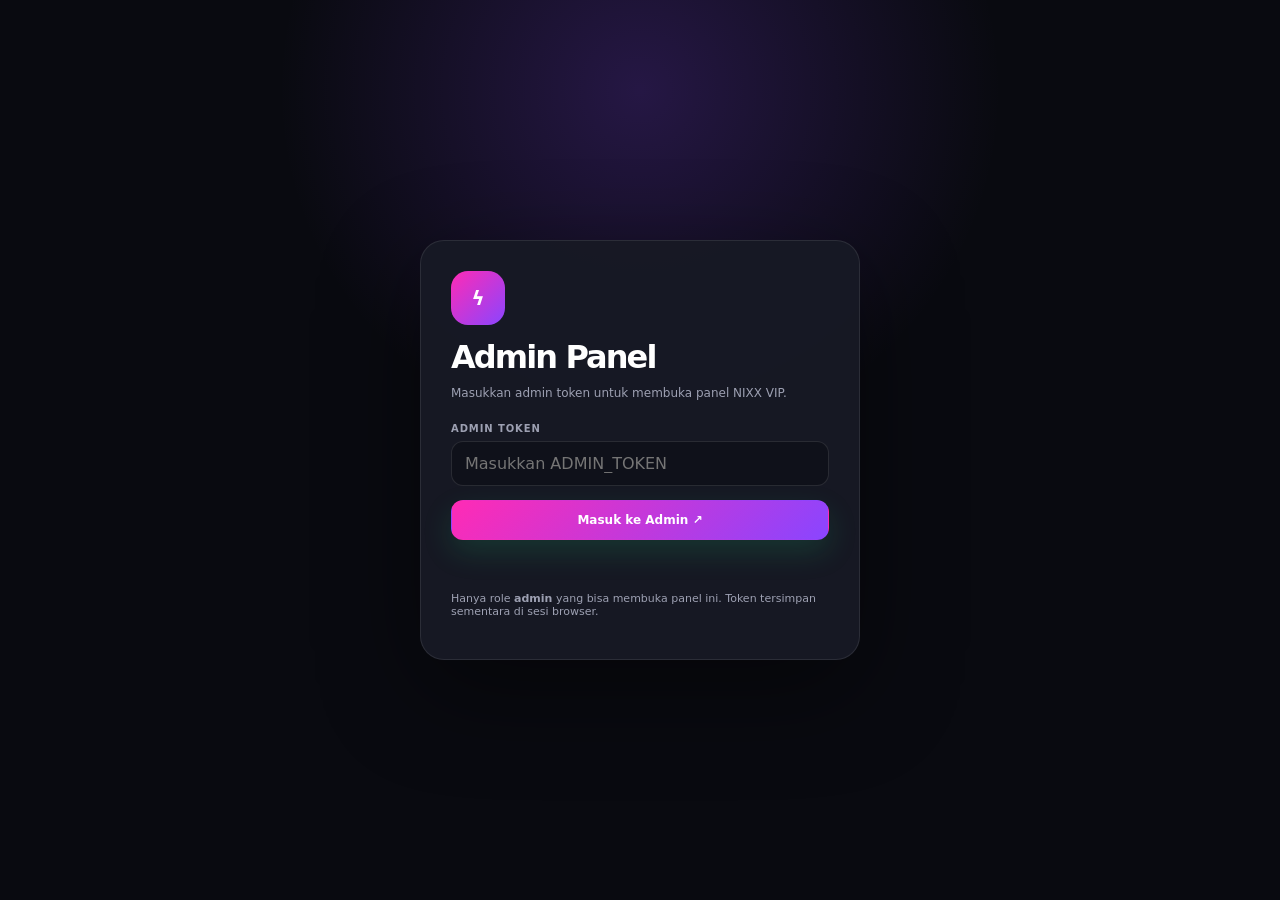
<file: admin.html>
<!doctype html>
<html lang="id">
<head>
  <meta charset="utf-8">
  <meta name="viewport" content="width=device-width,initial-scale=1">
  <title>NIXX VIP — Admin Panel</title>
  <link rel="stylesheet" href="./style.css">
  <style>
    :root{--admin-sidebar:250px;--admin-pink:#ff2bb5;--admin-purple:#8a45ff;--admin-bg:#0f1019;--admin-card:#171925;--admin-border:rgba(255,255,255,.09)}
    body{min-height:100vh;background:var(--admin-bg);color:#fff}.admin-app{display:grid;grid-template-columns:var(--admin-sidebar) 1fr;min-height:100vh}.admin-sidebar{position:sticky;top:0;height:100vh;padding:22px 16px;border-right:1px solid var(--admin-border);background:rgba(11,12,19,.92);backdrop-filter:blur(16px);display:flex;flex-direction:column;z-index:20}.admin-brand{display:flex;align-items:center;gap:11px;padding:10px 10px 22px}.admin-brand-logo{width:40px;height:40px;display:grid;place-items:center;border-radius:13px;background:linear-gradient(135deg,var(--admin-pink),var(--admin-purple));font-weight:900}.admin-brand b{display:block;font-size:14px}.admin-brand small{color:#9b9eaf;font-size:9px;letter-spacing:.12em}.admin-nav{display:grid;gap:6px}.admin-nav button{appearance:none;border:1px solid transparent;background:transparent;color:#aeb1c0;border-radius:12px;padding:12px 13px;text-align:left;font:700 12px inherit;cursor:pointer;transition:.18s}.admin-nav button:hover{background:rgba(255,255,255,.05);color:#fff}.admin-nav button.active{background:linear-gradient(135deg,rgba(255,43,181,.16),rgba(138,69,255,.16));border-color:rgba(255,43,181,.18);color:#fff}.admin-side-bottom{margin-top:auto}.admin-side-bottom .button{width:100%}.admin-main{min-width:0;padding:28px}.admin-page{display:none;max-width:1200px;margin:0 auto}.admin-page.active{display:block}.admin-topbar{display:flex;justify-content:space-between;align-items:center;gap:14px;margin-bottom:24px}.admin-topbar h1{margin:4px 0;font-size:clamp(26px,4vw,40px);letter-spacing:-.05em}.admin-muted{color:#9da0b2;font-size:12px;line-height:1.6}.admin-grid{display:grid;grid-template-columns:repeat(4,minmax(0,1fr));gap:12px}.stat-card,.admin-card{background:var(--admin-card);border:1px solid var(--admin-border);border-radius:20px}.stat-card{padding:18px}.stat-card small{display:block;color:#8d90a1;font:700 9px ui-monospace,monospace;letter-spacing:.1em;text-transform:uppercase}.stat-card b{display:block;margin-top:9px;font-size:28px}.admin-card{padding:20px}.admin-stack{display:grid;gap:14px}.admin-card h2{margin:5px 0;font-size:20px}.form-grid{display:grid;grid-template-columns:repeat(2,minmax(0,1fr));gap:14px}.form-field{display:grid;gap:7px}.form-field.full{grid-column:1/-1}.form-field label{font-size:10px;color:#9da0b2;text-transform:uppercase;letter-spacing:.09em;font-weight:800}.form-field input,.form-field textarea,.form-field select{width:100%;border:1px solid rgba(255,255,255,.11);background:#0f111a;color:#fff;border-radius:12px;padding:12px 13px;outline:none;font:inherit}.form-field input:focus,.form-field textarea:focus,.form-field select:focus{border-color:rgba(255,43,181,.55);box-shadow:0 0 0 3px rgba(255,43,181,.1)}.form-actions{display:flex;gap:9px;flex-wrap:wrap;margin-top:16px}.button{cursor:pointer}.button-primary{background:linear-gradient(135deg,var(--admin-pink),var(--admin-purple))!important;border-color:transparent!important;color:#fff!important}.button-danger{border-color:rgba(255,90,110,.35)!important;color:#ff8798!important}.button-secondary{border-color:rgba(138,69,255,.4)!important;color:#caa7ff!important}.check-row{display:flex;align-items:center;gap:9px;color:#b6b8c7;font-size:12px}.check-row input{width:auto}.license-list,.script-list{display:grid;gap:12px}.item-card{padding:16px;border:1px solid var(--admin-border);border-radius:16px;background:rgba(255,255,255,.025)}.item-head{display:flex;justify-content:space-between;gap:10px;align-items:flex-start}.item-head strong{font-size:14px}.item-meta{display:grid;grid-template-columns:repeat(4,minmax(0,1fr));gap:10px;margin-top:13px}.item-meta span{font-size:10px;color:#838697}.item-meta b{display:block;margin-top:4px;color:#fff;font-size:11px}.cover-preview{width:100%;max-width:480px;aspect-ratio:16/9;object-fit:cover;border-radius:14px;border:1px solid var(--admin-border);margin-top:6px}.login-screen{position:fixed;inset:0;z-index:100;display:grid;place-items:center;padding:20px;background:radial-gradient(circle at 50% 10%,rgba(138,69,255,.22),transparent 35%),#090a10}.login-card{width:min(440px,100%);padding:30px;border:1px solid var(--admin-border);border-radius:24px;background:rgba(23,25,37,.96);box-shadow:0 30px 100px rgba(0,0,0,.45)}.login-logo{width:54px;height:54px;display:grid;place-items:center;border-radius:17px;background:linear-gradient(135deg,var(--admin-pink),var(--admin-purple));font-weight:900;font-size:20px}.login-card h1{margin:18px 0 7px;font-size:32px;letter-spacing:-.06em}.login-error{min-height:18px;color:#ff7f95;font-size:11px;margin-top:10px}.mobile-toggle{display:none}.notice{margin-top:10px;color:#9da0b2;font-size:11px}.tag{display:inline-flex;align-items:center;gap:6px;border:1px solid rgba(255,43,181,.24);background:rgba(255,43,181,.08);color:#ff8bd8;border-radius:999px;padding:6px 9px;font:800 9px ui-monospace,monospace;letter-spacing:.08em}.hidden{display:none!important}
    @media(max-width:980px){.admin-app{grid-template-columns:1fr}.admin-sidebar{position:fixed;left:0;top:0;transform:translateX(-105%);width:min(290px,86vw);box-shadow:25px 0 80px rgba(0,0,0,.4);transition:.22s}.admin-sidebar.open{transform:none}.mobile-toggle{display:inline-flex}.admin-main{padding:18px}.admin-grid{grid-template-columns:repeat(2,minmax(0,1fr))}}
    @media(max-width:650px){.form-grid,.admin-grid{grid-template-columns:1fr}.item-meta{grid-template-columns:repeat(2,minmax(0,1fr))}.admin-topbar{align-items:flex-start}.admin-topbar .button{flex-shrink:0}}
  </style>
</head>
<body>
  <section id="loginScreen" class="login-screen">
    <div class="login-card">
      <div class="login-logo">ϟ</div>
      <h1>Admin Panel</h1>
      <p class="admin-muted">Masukkan admin token untuk membuka panel NIXX VIP.</p>
      <form id="loginForm" class="admin-stack" style="margin-top:20px">
        <div class="form-field"><label for="loginToken">Admin Token</label><input id="loginToken" type="password" autocomplete="off" placeholder="Masukkan ADMIN_TOKEN" required></div>
        <button class="button button-primary button-full" type="submit">Masuk ke Admin ↗</button>
        <div id="loginError" class="login-error"></div>
      </form>
      <p class="notice">Hanya role <b>admin</b> yang bisa membuka panel ini. Token tersimpan sementara di sesi browser.</p>
    </div>
  </section>

  <div id="adminApp" class="admin-app hidden">
    <aside id="adminSidebar" class="admin-sidebar">
      <div class="admin-brand"><div class="admin-brand-logo">ϟ</div><div><b>NIXX VIP</b><small>ADMIN CONTROL</small></div></div>
      <nav id="adminNav" class="admin-nav">
        <button class="active" data-page="dashboard">◈ Dashboard</button>
        <button data-page="licenses">⌁ License Database</button>
        <button data-page="scripts">▣ Script Products</button>
        <button data-page="announcement">◉ Announcement</button>
        <button data-page="settings">⚙ Settings</button>
      </nav>
      <div class="admin-side-bottom"><button class="button button-danger button-full" id="logoutBtn" type="button">Logout</button></div>
    </aside>

    <main class="admin-main">
      <div class="admin-topbar"><div><span class="tag">ADMIN <span id="roleBadge">OFFLINE</span></span><h1 id="pageTitle">Dashboard</h1><p id="pageSubtitle" class="admin-muted">Kontrol utama NIXX VIP.</p></div><button id="mobileToggle" class="button mobile-toggle" type="button">☰ Menu</button></div>

      <section id="page-dashboard" class="admin-page active">
        <div class="admin-grid">
          <article class="stat-card"><small>Total License</small><b id="statLicenses">0</b></article>
          <article class="stat-card"><small>Active License</small><b id="statActive">0</b></article>
          <article class="stat-card"><small>Script Products</small><b id="statScripts">0</b></article>
          <article class="stat-card"><small>Announcement</small><b id="statAnnouncement">OFF</b></article>
        </div>
        <div class="admin-stack" style="margin-top:14px"><article class="admin-card"><span class="tag">QUICK ACTION</span><h2>Kelola Script Product</h2><p class="admin-muted">Upload cover + file Lua/TXT, atur harga dan detail produk. Produk akan tampil otomatis di paling atas storefront.</p><div class="form-actions"><button class="button button-primary" data-goto="scripts" type="button">Upload Script Product ↗</button><button class="button" data-goto="licenses" type="button">Kelola License</button></div></article></div>
      </section>

      <section id="page-licenses" class="admin-page">
        <div class="admin-stack">
          <article class="admin-card"><div class="admin-topbar" style="margin-bottom:0"><div><span class="tag">LICENSE</span><h2>Generate License Key</h2><p class="admin-muted">Buat key setelah pembayaran pembeli terverifikasi.</p></div><button class="button" id="refreshKeys" type="button">↻ Refresh</button></div>
            <form id="issueForm" class="form-grid" style="margin-top:16px"><div class="form-field"><label for="customer">Nama / username pembeli</label><input id="customer" placeholder="username-pembeli" required></div><div class="form-field"><label for="days">Masa aktif</label><select id="days"><option value="1">1 Hari</option><option value="3">3 Hari</option><option value="7" selected>7 Hari</option><option value="30">30 Hari</option></select></div><div class="form-field full"><button class="button button-primary button-full" type="submit">Generate Key ↗</button></div></form>
            <div id="result" hidden style="margin-top:16px"><span class="tag">KEY GENERATED</span><div id="generatedKey" style="font:800 16px ui-monospace,monospace;word-break:break-all;margin-top:9px"></div><div class="form-actions"><button class="button button-primary" id="copyKey" type="button">Copy Key</button><a class="button" id="sendWhatsapp" target="_blank" rel="noreferrer">Kirim ke WhatsApp ↗</a></div></div>
          </article>
          <article class="admin-card"><div style="display:flex;justify-content:space-between;gap:10px;align-items:flex-start"><div><span class="tag">DATABASE</span><h2>Daftar License</h2></div></div><div id="licenseList" class="license-list" style="margin-top:15px"><div class="item-card">Belum memuat license.</div></div></article>
        </div>
      </section>

      <section id="page-scripts" class="admin-page">
        <div class="admin-stack">
          <article class="admin-card"><span class="tag">SCRIPT PRODUCT</span><h2>Upload Produk SC</h2><p class="admin-muted">Atur sendiri semua isi produk. Cover dan data ini akan tampil di section Script Products sebelum VVIP Key.</p>
            <form id="scriptUploadForm" class="form-grid" style="margin-top:16px">
              <div class="form-field"><label for="scriptTitle">Nama produk</label><input id="scriptTitle" maxlength="80" placeholder="NIXXTEAM Blade Spin" required></div>
              <div class="form-field"><label for="scriptPrice">Harga</label><input id="scriptPrice" maxlength="40" placeholder="Rp25.000" required></div>
              <div class="form-field"><label for="scriptBadge">Badge / label</label><input id="scriptBadge" maxlength="40" placeholder="SCRIPT ROBLOX"></div>
              <div class="form-field"><label for="scriptVersion">Versi</label><input id="scriptVersion" maxlength="30" placeholder="v2.0"></div>
              <div class="form-field"><label for="scriptCategory">Kategori</label><input id="scriptCategory" maxlength="40" placeholder="Blade Spin"></div>
              <div class="form-field"><label for="scriptOrderLabel">Teks tombol</label><input id="scriptOrderLabel" maxlength="30" value="Order Sekarang"></div>
              <div class="form-field full"><label for="scriptOrderUrl">Link order (opsional)</label><input id="scriptOrderUrl" maxlength="400" placeholder="https://wa.me/... atau Discord / checkout URL"></div>
              <div class="form-field full"><label for="scriptDescription">Deskripsi</label><textarea id="scriptDescription" maxlength="500" rows="4" placeholder="Deskripsi produk script..." required></textarea></div>
              <div class="form-field full"><label for="scriptFeatures">Fitur / isi produk</label><textarea id="scriptFeatures" maxlength="1000" rows="6" placeholder="Satu fitur per baris&#10;Auto Farm&#10;Sword Battles&#10;Support update"></textarea></div>
              <div class="form-field"><label for="scriptCover">Cover JPG/JPEG</label><input id="scriptCover" type="file" accept="image/jpeg,.jpg,.jpeg" required><img id="scriptCoverPreview" class="cover-preview hidden" alt="Preview cover"></div>
              <div class="form-field"><label for="scriptFile">File Script</label><input id="scriptFile" type="file" accept=".lua,.txt,text/plain" required><p class="admin-muted">Maksimal file script sekitar 2 MB.</p></div>
              <div class="form-field full"><label class="check-row"><input id="scriptFeatured" type="checkbox"> Jadikan produk unggulan</label></div>
              <div class="form-field full"><button class="button button-primary button-full" type="submit">Publish Produk SC ↗</button></div>
            </form>
            <p id="scriptUploadStatus" class="admin-muted" style="margin-top:10px"></p>
          </article>
          <article class="admin-card"><div class="admin-topbar" style="margin-bottom:0"><div><span class="tag">PUBLISHED</span><h2>Produk SC Online</h2></div><button class="button" id="refreshScripts" type="button">↻ Refresh</button></div><div id="scriptAdminList" class="script-list" style="margin-top:15px"><div class="item-card">Belum memuat produk.</div></div></article>
        </div>
      </section>

      <section id="page-announcement" class="admin-page">
        <article class="admin-card"><span class="tag">SITE CONTROL</span><h2>Announcement</h2><p class="admin-muted">Atur banner pengumuman yang tampil di storefront.</p><form id="announcementForm" class="form-grid" style="margin-top:16px"><div class="form-field full"><label for="announcementText">Pesan</label><input id="announcementText" maxlength="300" placeholder="Maintenance malam ini..."></div><div class="form-field"><label for="announcementType">Tipe</label><select id="announcementType"><option value="info">Info</option><option value="success">Success</option><option value="warning">Warning</option><option value="danger">Danger</option></select></div><div class="form-field" style="align-content:end"><label class="check-row"><input id="announcementEnabled" type="checkbox"> Aktifkan banner</label></div><div class="form-field full"><button class="button button-primary button-full" type="submit">Simpan Announcement</button></div></form><p id="announcementStatus" class="admin-muted" style="margin-top:10px"></p></article>
      </section>

      <section id="page-settings" class="admin-page">
        <article class="admin-card"><span class="tag">SETTINGS</span><h2>Session & Info</h2><p class="admin-muted">Panel ini memakai ADMIN_TOKEN dari environment Vercel. Token tidak ditulis ke file frontend.</p><div class="item-meta"><span>Role<b id="settingsRole">-</b></span><span>API Base<b>Same origin</b></span><span>Session<b>sessionStorage</b></span><span>Store<b>Redis + GitHub</b></span></div></article>
      </section>
    </main>
  </div>
  <script src="./admin.js" defer></script>
</body>
</html>
</file>
<file: style.css>
:root {
  --bg: #080b10;
  --bg-soft: #0d1219;
  --panel: rgba(17, 23, 32, .78);
  --panel-solid: #111821;
  --panel-light: rgba(255, 255, 255, .045);
  --line: rgba(203, 219, 255, .13);
  --line-strong: rgba(151, 255, 205, .42);
  --text: #f4f7ff;
  --muted: #8f9aaa;
  --green: #8dffc2;
  --green-dark: #1dd47d;
  --cyan: #8de9ff;
  --purple: #b28dff;
  --danger: #ff9ca9;
  --shadow: 0 30px 90px rgba(0, 0, 0, .42);
  --radius: 24px;
}

* { box-sizing: border-box; }
html { scroll-behavior: smooth; }
body {
  margin: 0;
  min-height: 100vh;
  overflow-x: hidden;
  color: var(--text);
  background:
    radial-gradient(circle at 9% -4%, rgba(141, 255, 194, .14), transparent 29rem),
    radial-gradient(circle at 92% 10%, rgba(146, 121, 255, .11), transparent 25rem),
    radial-gradient(circle at 50% 70%, rgba(44, 110, 134, .07), transparent 32rem),
    var(--bg);
  font-family: Inter, ui-sans-serif, system-ui, -apple-system, BlinkMacSystemFont, "Segoe UI", sans-serif;
}
body::before {
  content: "";
  position: fixed;
  z-index: -2;
  inset: 0;
  pointer-events: none;
  opacity: .42;
  background-image: linear-gradient(rgba(255,255,255,.018) 1px, transparent 1px), linear-gradient(90deg, rgba(255,255,255,.018) 1px, transparent 1px);
  background-size: 80px 80px;
  mask-image: linear-gradient(to bottom, black, transparent 88%);
}
a, button, input { font: inherit; }
button { cursor: pointer; }
.noise {
  position: fixed;
  z-index: 30;
  inset: 0;
  pointer-events: none;
  opacity: .035;
  background-image: url("data:image/svg+xml,%3Csvg viewBox='0 0 180 180' xmlns='http://www.w3.org/2000/svg'%3E%3Cfilter id='n'%3E%3CfeTurbulence type='fractalNoise' baseFrequency='.8' numOctaves='3' stitchTiles='stitch'/%3E%3C/filter%3E%3Crect width='100%25' height='100%25' filter='url(%23n)' opacity='.72'/%3E%3C/svg%3E");
}
#particles { position: fixed; z-index: -1; inset: 0; overflow: hidden; pointer-events: none; }
#particles i {
  position: absolute;
  width: 3px;
  height: 3px;
  border-radius: 50%;
  background: var(--green);
  opacity: .24;
  box-shadow: 0 0 14px var(--green);
  animation: float-particle 8s ease-in-out infinite;
}
.ambient {
  position: fixed;
  z-index: -1;
  width: 360px;
  height: 360px;
  border: 1px solid rgba(141, 255, 194, .11);
  border-radius: 50%;
  pointer-events: none;
}
.ambient::after { content: ""; position: absolute; inset: 32px; border: 1px solid rgba(141, 255, 194, .07); border-radius: 50%; }
.ambient-one { top: 18%; left: -270px; animation: orbit 18s ease-in-out infinite; }
.ambient-two { right: -270px; bottom: 8%; animation: orbit 22s ease-in-out infinite reverse; }
.shell { width: min(1160px, calc(100% - 40px)); margin: auto; }

/* HEADER */
.site-header {
  position: relative;
  z-index: 4;
  display: flex;
  align-items: center;
  justify-content: space-between;
  padding: 25px 0;
}
.brand { display: flex; align-items: center; gap: 12px; color: var(--text); text-decoration: none; }
.brand-mark {
  display: grid;
  width: 42px;
  height: 42px;
  place-items: center;
  border: 1px solid rgba(141, 255, 194, .7);
  border-radius: 14px;
  color: #06100b;
  background: linear-gradient(145deg, var(--green), #45e69b);
  box-shadow: 0 0 34px rgba(29, 212, 125, .28);
  transform: rotate(-7deg);
}
.brand-mark span { font-size: 23px; font-weight: 950; transform: rotate(7deg); }
.brand-copy b { display: block; font-size: 15px; line-height: 1; letter-spacing: .12em; }
.brand-copy b span { color: var(--green); }
.brand-copy small { display: block; margin-top: 6px; color: var(--muted); font-size: 8px; letter-spacing: .19em; }
.nav { display: flex; align-items: center; gap: 28px; }
.nav a { color: var(--muted); font-size: 12px; text-decoration: none; transition: color .2s ease; }
.nav a:hover { color: var(--text); }

/* BUTTONS */
.button {
  display: inline-flex;
  align-items: center;
  justify-content: center;
  gap: 9px;
  padding: 12px 17px;
  border: 1px solid var(--line);
  border-radius: 12px;
  color: var(--text);
  background: rgba(255, 255, 255, .035);
  font-size: 12px;
  font-weight: 850;
  text-decoration: none;
  transition: transform .25s ease, border-color .25s ease, background .25s ease, box-shadow .25s ease;
}
.button span { color: inherit; font-size: 15px; line-height: 0; }
.button:hover { transform: translateY(-3px); border-color: var(--line-strong); }
.button-primary { border-color: transparent; color: #05100a; background: var(--green); box-shadow: 0 12px 30px rgba(29, 212, 125, .16); }
.button-primary:hover { border-color: transparent; background: #b9ffd4; box-shadow: 0 16px 36px rgba(29, 212, 125, .26); }
.button-small { padding: 10px 14px; font-size: 11px; }
.button-large { padding: 15px 20px; }
.button-full { width: 100%; }

/* HERO */
.hero {
  display: grid;
  grid-template-columns: 1fr .87fr;
  gap: 74px;
  align-items: center;
  min-height: 590px;
  padding: 76px 0 92px;
}
.eyebrow, .section-number {
  display: flex;
  align-items: center;
  gap: 9px;
  color: var(--green);
  font-size: 9px;
  font-weight: 900;
  letter-spacing: .2em;
}
.eyebrow-line { display: block; width: 24px; height: 1px; background: var(--green); box-shadow: 0 0 10px var(--green); }
.eyebrow-live { margin-left: 4px; padding: 4px 7px; border: 1px solid rgba(141, 255, 194, .23); border-radius: 999px; color: var(--green); font-size: 8px; letter-spacing: .12em; }
h1 { max-width: 650px; margin: 20px 0 22px; font-size: clamp(56px, 7.8vw, 94px); line-height: .9; letter-spacing: -.085em; }
h1 em { color: var(--green); font-style: normal; text-shadow: 0 0 34px rgba(141, 255, 194, .15); }
.hero-lead { max-width: 510px; margin: 0; color: var(--muted); font-size: 15px; line-height: 1.75; }
.hero-actions { display: flex; align-items: center; gap: 22px; flex-wrap: wrap; margin-top: 30px; }
.text-link { display: inline-flex; align-items: center; gap: 9px; color: #dbe3f0; font-size: 12px; font-weight: 750; text-decoration: none; }
.text-link:hover { color: var(--green); }
.play-icon { display: grid; width: 25px; height: 25px; place-items: center; border: 1px solid var(--line); border-radius: 50%; color: var(--green); font-size: 8px; }
.hero-proof { display: flex; align-items: center; gap: 12px; margin-top: 41px; }
.avatar-stack { display: flex; align-items: center; }
.avatar-stack span { display: grid; width: 28px; height: 28px; margin-left: -7px; place-items: center; border: 2px solid var(--bg); border-radius: 50%; color: #07100d; background: var(--green); font-size: 9px; font-weight: 900; }
.avatar-stack span:first-child { margin-left: 0; color: #d9fff0; background: #1c5262; }
.avatar-stack span:nth-child(2) { color: #efe7ff; background: #7252b5; }
.avatar-stack span:last-child { color: var(--green); background: #192a27; }
.hero-proof p { margin: 0; color: var(--muted); font-size: 10px; line-height: 1.55; }
.hero-proof strong { color: #dae5df; font-size: 11px; }

/* HERO VISUAL */
.hero-visual { position: relative; min-height: 390px; }
.hero-glow { position: absolute; inset: 12% 4%; border-radius: 45%; background: rgba(91, 231, 169, .11); filter: blur(65px); }
.hero-grid {
  position: absolute;
  z-index: -1;
  inset: 16% -11% 2% 12%;
  border: 1px solid rgba(141, 255, 194, .11);
  border-radius: 50%;
  transform: rotate(-15deg);
  background-image: linear-gradient(rgba(141, 255, 194, .08) 1px, transparent 1px), linear-gradient(90deg, rgba(141, 255, 194, .08) 1px, transparent 1px);
  background-size: 28px 28px;
  mask-image: linear-gradient(125deg, transparent, black 35%, black 72%, transparent);
}
.access-card {
  position: absolute;
  z-index: 1;
  top: 65px;
  left: 5%;
  width: min(410px, 87%);
  padding: 25px;
  overflow: hidden;
  border: 1px solid rgba(141, 255, 194, .34);
  border-radius: 28px;
  background: linear-gradient(145deg, rgba(30, 55, 50, .9), rgba(11, 16, 23, .94) 64%);
  box-shadow: 25px 30px 70px rgba(0, 0, 0, .43), inset 0 1px 0 rgba(255, 255, 255, .08);
  transform: rotate(-5deg);
  transition: transform .45s ease;
}
.access-card::after { content: "NIXX"; position: absolute; right: -12px; bottom: -30px; color: rgba(141, 255, 194, .045); font-size: 100px; font-weight: 950; letter-spacing: -.1em; }
.access-card:hover { transform: rotate(0) translateY(-6px); }
.access-card-top, .access-card-foot { display: flex; align-items: center; justify-content: space-between; gap: 10px; }
.mini-label, .access-card-foot span { color: #9eabb0; font-size: 8px; font-weight: 800; letter-spacing: .18em; }
.secure-pill { display: flex; align-items: center; gap: 6px; color: var(--green); font-size: 8px; font-weight: 850; letter-spacing: .12em; }
.secure-pill i, .signal-code i { width: 6px; height: 6px; border-radius: 50%; background: var(--green); box-shadow: 0 0 12px var(--green); }
.access-card-main { display: flex; align-items: center; gap: 15px; margin: 53px 0 36px; }
.access-icon { display: grid; width: 55px; height: 55px; place-items: center; border: 1px solid rgba(141, 255, 194, .48); border-radius: 17px; color: #06100b; background: var(--green); box-shadow: 0 0 28px rgba(141, 255, 194, .22); font-size: 29px; font-weight: 950; }
.access-card-main span { display: block; color: var(--green); font-size: 9px; font-weight: 900; letter-spacing: .21em; }
.access-card-main strong { display: block; margin-top: 6px; color: #eef6f1; font-size: 20px; letter-spacing: -.04em; }
.access-progress { height: 5px; overflow: hidden; border-radius: 99px; background: rgba(255, 255, 255, .1); }
.access-progress span { display: block; width: 72%; height: 100%; border-radius: inherit; background: linear-gradient(90deg, var(--green-dark), var(--green)); box-shadow: 0 0 14px var(--green); }
.access-card-foot { margin-top: 13px; }
.access-card-foot b { color: #dfffe9; font-size: 9px; letter-spacing: .08em; }
.visual-chip { position: absolute; z-index: 2; display: flex; align-items: center; gap: 8px; padding: 10px 13px; border: 1px solid var(--line); border-radius: 12px; color: #dce5ee; background: rgba(15, 21, 28, .8); box-shadow: 0 15px 35px rgba(0, 0, 0, .25); backdrop-filter: blur(12px); font-size: 9px; font-weight: 850; letter-spacing: .1em; }
.chip-top { top: 22px; right: 5%; }
.chip-bottom { right: 0; bottom: 30px; flex-direction: column; align-items: flex-start; gap: 3px; border-color: rgba(178, 141, 255, .35); }
.chip-bottom b { color: var(--purple); font-size: 17px; letter-spacing: -.04em; }
.chip-bottom span { color: var(--muted); font-size: 9px; }
.chip-dot { width: 6px; height: 6px; border-radius: 50%; background: var(--green); box-shadow: 0 0 10px var(--green); }

/* TRUST STRIP */
.signal-row { display: grid; grid-template-columns: repeat(4, 1fr); gap: 12px; padding: 17px 18px; border: 1px solid var(--line); border-radius: 18px; background: rgba(255, 255, 255, .025); }
.signal-row > div { display: flex; align-items: center; gap: 10px; min-width: 0; padding: 3px 9px; border-right: 1px solid var(--line); }
.signal-row > div:last-child { border-right: 0; }
.signal-icon { display: grid; flex: 0 0 auto; width: 31px; height: 31px; place-items: center; border-radius: 10px; color: var(--green); background: rgba(141, 255, 194, .09); font-size: 13px; }
.signal-row b, .signal-row small { display: block; }
.signal-row b { color: #e8f0ea; font-size: 11px; }
.signal-row small { margin-top: 3px; color: var(--muted); font-size: 9px; }
.signal-code { display: block !important; padding-left: 18px !important; }
.signal-code span { display: block; color: var(--muted); font-size: 8px; letter-spacing: .16em; }
.signal-code b { display: flex; align-items: center; gap: 7px; margin-top: 5px; color: var(--green); font-size: 9px; letter-spacing: .08em; }

/* PROMO */
.ad-section { padding: 68px 0 14px; }
.promo-banner { display: grid; grid-template-columns: minmax(0, 1.55fr) minmax(290px, .75fr); min-height: 350px; overflow: hidden; border: 1px solid var(--line); border-radius: 27px; background: #10161e; box-shadow: 0 24px 65px rgba(0, 0, 0, .28); }
.promo-media { position: relative; min-height: 350px; overflow: hidden; background: #070a0f; }
.promo-slides, .promo-slide { position: absolute; inset: 0; }
.promo-slide { opacity: 0; transform: scale(1.04); transition: opacity .7s ease, transform 1.2s ease; }
.promo-slide.active { opacity: 1; transform: scale(1); }
.promo-slide img { display: block; width: 100%; height: 100%; object-fit: cover; }
.promo-media::after { content: ""; position: absolute; inset: 0; background: linear-gradient(90deg, rgba(0,0,0,.04), rgba(5,8,12,.12) 48%, rgba(5,8,12,.76)); pointer-events: none; }
.promo-overlay-label { position: absolute; z-index: 3; top: 19px; left: 22px; color: #fff; font: 9px/1 "SFMono-Regular", Consolas, monospace; letter-spacing: .17em; text-shadow: 0 1px 8px #000; }
.promo-copy { display: flex; flex-direction: column; justify-content: center; padding: 35px 32px; background: linear-gradient(180deg, #111a21, #0c1219); }
.promo-kicker { color: var(--green); font-size: 9px; font-weight: 850; letter-spacing: .2em; }
.promo-copy h2 { margin: 10px 0 11px; font-size: clamp(27px, 3vw, 43px); line-height: 1; letter-spacing: -.06em; }
.promo-copy p { margin: 0 0 20px; color: var(--muted); font-size: 12px; line-height: 1.7; }
.promo-meta { display: flex; align-items: center; gap: 11px; margin-bottom: 22px; }
.promo-meta b { font-size: 16px; }
.promo-meta span { padding: 6px 9px; border: 1px solid var(--line); border-radius: 999px; color: var(--muted); font-size: 9px; }
.promo-nav { position: absolute; z-index: 4; top: 50%; display: grid; width: 38px; height: 38px; place-items: center; border: 1px solid rgba(255,255,255,.2); border-radius: 50%; color: #fff; background: rgba(6, 10, 14, .52); backdrop-filter: blur(10px); font-size: 24px; line-height: 1; transform: translateY(-50%); }
.promo-nav:hover { background: rgba(20, 29, 37, .9); }
.promo-prev { left: 15px; }
.promo-next { right: 15px; }
.promo-dots { position: absolute; z-index: 4; bottom: 17px; left: 20px; display: flex; gap: 7px; }
.promo-dot { width: 7px; height: 7px; padding: 0; border: 0; border-radius: 99px; background: rgba(255,255,255,.45); transition: .25s; }
.promo-dot.active { width: 24px; background: #fff; }

/* SECTIONS + PRODUCTS */
.section { padding: 88px 0; }
.section-heading { display: flex; align-items: end; justify-content: space-between; gap: 24px; margin-bottom: 27px; }
.section-heading h2, .license-card h2, .modal h2 { margin: 10px 0 0; font-size: clamp(32px, 4vw, 52px); letter-spacing: -.07em; }
.section-heading > p { max-width: 405px; margin: 0; color: var(--muted); font-size: 12px; line-height: 1.75; }
.filter-row { display: flex; gap: 8px; flex-wrap: wrap; margin-bottom: 18px; }
.filter { padding: 9px 14px; border: 1px solid var(--line); border-radius: 999px; color: var(--muted); background: transparent; font-size: 11px; }
.filter:hover, .filter.active { border-color: var(--green); color: #07100b; background: var(--green); }
.plan-grid { display: grid; grid-template-columns: repeat(4, 1fr); gap: 13px; }
.plan { position: relative; display: flex; flex-direction: column; min-height: 370px; padding: 22px; border: 1px solid var(--line); border-radius: var(--radius); background: linear-gradient(155deg, rgba(25, 32, 42, .8), rgba(13, 18, 25, .76)); transition: transform .3s ease, border-color .3s ease, box-shadow .3s ease; }
.plan::before { content: ""; position: absolute; top: 0; right: 20px; left: 20px; height: 1px; background: linear-gradient(90deg, transparent, rgba(141,255,194,.6), transparent); opacity: 0; transition: opacity .3s; }
.plan:hover { border-color: rgba(141,255,194,.48); box-shadow: 0 20px 45px rgba(0,0,0,.22); transform: translateY(-7px); }
.plan:hover::before { opacity: 1; }
.plan-featured { border-color: rgba(141,255,194,.58); background: linear-gradient(155deg, rgba(30, 69, 57, .72), rgba(13, 22, 27, .9)); }
.popular { position: absolute; top: 15px; right: 15px; padding: 6px 8px; border-radius: 99px; color: #07100b; background: var(--green); font-size: 8px; font-weight: 900; letter-spacing: .1em; }
.plan-kicker { color: var(--muted); font-size: 9px; letter-spacing: .17em; }
.plan h3 { margin: 13px 0 3px; font-size: 24px; letter-spacing: -.05em; }
.price { margin: 15px 0 6px; color: var(--green); font-size: 31px; letter-spacing: -.07em; }
.price small { color: var(--muted); font-size: 10px; letter-spacing: 0; }
.plan > p { min-height: 38px; margin: 0; color: var(--muted); font-size: 11px; line-height: 1.6; }
.plan ul { margin: auto 0 18px; padding: 16px 0 0; border-top: 1px solid var(--line); list-style: none; }
.plan li { margin: 9px 0; color: #c6d2ce; font-size: 11px; }
.plan li::before { content: "✓"; margin-right: 8px; color: var(--green); font-weight: 900; }
.plan-more { padding: 10px 0 0; border: 0; color: var(--muted); background: none; font-size: 10px; text-align: left; }
.plan-more:hover { color: var(--text); }

/* FEATURES */
.feature-section { padding-top: 45px; }
.feature-grid { display: grid; grid-template-columns: repeat(3, 1fr); gap: 13px; }
.feature { position: relative; min-height: 170px; overflow: hidden; padding: 22px; border: 1px solid var(--line); border-radius: var(--radius); background: rgba(255,255,255,.025); transition: .3s ease; }
.feature::after { content: ""; position: absolute; right: -28px; bottom: -43px; width: 110px; height: 110px; border: 1px solid rgba(141,255,194,.08); border-radius: 50%; }
.feature:hover { border-color: rgba(141,255,194,.38); background: rgba(141,255,194,.045); transform: translateY(-5px); }
.feature-icon { display: grid; width: 37px; height: 37px; place-items: center; margin-bottom: 17px; border: 1px solid rgba(141,255,194,.16); border-radius: 11px; color: var(--green); background: rgba(141,255,194,.09); }
.feature h3 { margin: 0 0 8px; font-size: 14px; }
.feature p { max-width: 260px; margin: 0; color: var(--muted); font-size: 11px; line-height: 1.7; }
.feature-number { position: absolute; top: 23px; right: 22px; color: rgba(255,255,255,.19); font: 10px "SFMono-Regular", Consolas, monospace; }

/* RATING CAROUSEL */
.rating-section { padding-top: 32px; }
.rating-summary {
  display: flex;
  align-items: center;
  gap: 16px;
  margin: 0 0 18px;
  padding: 15px 18px;
  border: 1px solid rgba(141,255,194,.16);
  border-radius: 16px;
  background: rgba(141,255,194,.035);
}
.rating-score { display: flex; align-items: baseline; gap: 4px; }
.rating-score strong { color: var(--green); font-size: 27px; letter-spacing: -.08em; }
.rating-score span { color: var(--muted); font-size: 11px; }
.rating-stars, .stars { color: #ffd36e; letter-spacing: .12em; font-size: 14px; }
.rating-summary p { margin: 0 0 0 auto; color: var(--muted); font-size: 10px; }
.rating-track {
  display: flex;
  gap: 13px;
  overflow-x: auto;
  padding: 2px 3px 18px;
  scroll-snap-type: x mandatory;
  scrollbar-width: thin;
  scrollbar-color: rgba(141,255,194,.45) transparent;
}
.rating-track::-webkit-scrollbar { height: 5px; }
.rating-track::-webkit-scrollbar-track { background: transparent; }
.rating-track::-webkit-scrollbar-thumb { border-radius: 99px; background: rgba(141,255,194,.42); }
.rating-card {
  flex: 0 0 calc((100% - 26px) / 3);
  min-width: 270px;
  min-height: 190px;
  padding: 20px;
  border: 1px solid var(--line);
  border-radius: 20px;
  background: linear-gradient(145deg, rgba(25,32,42,.8), rgba(13,18,25,.78));
  scroll-snap-align: start;
  transition: border-color .3s ease, transform .3s ease, background .3s ease;
}
.rating-card:hover { border-color: rgba(141,255,194,.42); background: rgba(141,255,194,.045); transform: translateY(-4px); }
.rating-card-top { display: flex; align-items: center; justify-content: space-between; gap: 12px; }
.rating-tag { padding: 5px 7px; border: 1px solid rgba(141,255,194,.2); border-radius: 999px; color: var(--green); font-size: 8px; font-weight: 800; letter-spacing: .1em; }
.rating-card > p { min-height: 52px; margin: 21px 0 18px; color: #d5ddd9; font-size: 12px; line-height: 1.65; }
.rating-user { display: flex; align-items: center; gap: 10px; }
.rating-avatar { display: grid; width: 31px; height: 31px; place-items: center; border-radius: 50%; color: #07100b; background: var(--green); font-size: 11px; font-weight: 900; }
.rating-avatar.avatar-purple { color: #f2eaff; background: #7f63c4; }
.rating-avatar.avatar-blue { color: #e4f7ff; background: #397e9a; }
.rating-avatar.avatar-gold { color: #2b1d05; background: #f0c86b; }
.rating-avatar.avatar-pink { color: #ffeaf3; background: #ae668f; }
.rating-user b, .rating-user small { display: block; }
.rating-user b { color: #f1f6f2; font-size: 11px; }
.rating-user small { margin-top: 3px; color: var(--muted); font-size: 9px; }

/* LICENSE + CONTACT */
.license-section { padding-top: 5px; }
.license-card { display: grid; grid-template-columns: 1fr 1.05fr; gap: 45px; align-items: center; padding: 34px; border: 1px solid rgba(141,255,194,.25); border-radius: var(--radius); background: linear-gradient(105deg, rgba(141,255,194,.1), rgba(255,255,255,.025) 55%, rgba(178,141,255,.08)); }
.license-card p { max-width: 420px; margin: 13px 0; color: var(--muted); font-size: 12px; line-height: 1.7; }
.license-note { display: flex; align-items: center; gap: 8px; color: #b6c7bf; font-size: 10px; }
.license-note i { width: 6px; height: 6px; border-radius: 50%; background: var(--green); box-shadow: 0 0 10px var(--green); }
.license-card label, .modal label { display: block; margin: 12px 0 7px; color: #c8d5d0; font-size: 10px; font-weight: 700; }
.license-input { display: flex; gap: 8px; }
.license-input input, .modal input { width: 100%; padding: 13px; outline: 0; border: 1px solid var(--line); border-radius: 11px; color: var(--text); background: rgba(0,0,0,.22); }
.license-input input:focus, .modal input:focus { border-color: var(--green); box-shadow: 0 0 0 3px rgba(141,255,194,.08); }
#licenseResult { display: block; min-height: 18px; margin-top: 11px; color: var(--muted); font-size: 11px; }
.contact-section { padding-top: 54px; }
.contact-grid { display: grid; grid-template-columns: repeat(3, 1fr); gap: 13px; }
.contact-card { display: flex; align-items: center; gap: 13px; padding: 19px; border: 1px solid var(--line); border-radius: var(--radius); color: var(--text); background: rgba(255,255,255,.025); text-decoration: none; transition: .3s ease; }
.contact-card:hover { border-color: rgba(141,255,194,.45); background: rgba(141,255,194,.05); transform: translateY(-5px); }
.contact-icon { display: grid; flex: 0 0 auto; width: 42px; height: 42px; place-items: center; border-radius: 14px; font-weight: 900; }
.telegram { color: #8fd7ff; background: rgba(66,169,234,.13); }
.discord { color: #b8adff; background: rgba(88,101,242,.16); }
.whatsapp { color: #7dffb2; background: rgba(37,211,102,.14); }
.contact-card b, .contact-card small { display: block; }
.contact-card b { font-size: 12px; }
.contact-card small { margin-top: 4px; color: var(--muted); font-size: 10px; }
.contact-card > strong { margin-left: auto; color: var(--green); }

/* FOOTER + MODAL */
footer { display: flex; justify-content: space-between; gap: 20px; padding: 30px 0 42px; border-top: 1px solid var(--line); color: var(--muted); font-size: 10px; }
footer i { color: var(--green); font-style: normal; }
.modal-backdrop { display: none; position: fixed; z-index: 10; inset: 0; place-items: center; padding: 18px; background: rgba(0,0,0,.77); backdrop-filter: blur(10px); }
.modal-backdrop.show { display: grid; }
.modal { position: relative; width: min(450px, 100%); padding: 29px; border: 1px solid rgba(141,255,194,.35); border-radius: 24px; background: var(--panel-solid); box-shadow: var(--shadow); animation: modal-in .25s ease; }
.modal p { margin: 8px 0 17px; color: var(--muted); font-size: 12px; }
.close { position: absolute; top: 17px; right: 18px; border: 0; color: var(--muted); background: transparent; font-size: 24px; }
.order-summary { display: flex; align-items: center; justify-content: space-between; gap: 14px; margin: 20px 0 5px; padding: 14px; border: 1px solid rgba(141,255,194,.12); border-radius: 13px; background: rgba(141,255,194,.07); font-size: 12px; }
.order-summary b { color: var(--green); }
.modal .button { margin-top: 19px; }

/* JS STATES */
.reveal { opacity: 0; transform: translateY(20px); transition: opacity .72s ease, transform .72s ease; }
.reveal.visible { opacity: 1; transform: none; }
.delay-one { transition-delay: .1s; }
.delay-two { transition-delay: .2s; }
.delay-three { transition-delay: .3s; }
.license-detail { margin-top: 12px; padding: 18px; border: 1px solid rgba(141,255,194,.24); border-radius: 18px; background: rgba(0,0,0,.18); animation: modal-in .25s ease; }
.license-detail-head { display: flex; align-items: center; justify-content: space-between; gap: 15px; padding-bottom: 15px; border-bottom: 1px solid var(--line); }
.license-detail-head span { display: block; color: var(--green); font-size: 9px; font-weight: 900; letter-spacing: .18em; }
.license-detail-head strong { display: block; margin-top: 5px; font-size: 13px; }
.license-status { padding: 7px 9px; border-radius: 999px; color: var(--green); background: rgba(141,255,194,.1); font-size: 9px; letter-spacing: .08em; white-space: nowrap; }
.is-expired .license-status { color: var(--danger); background: rgba(255,120,130,.1); }
.is-issued .license-status { color: #ffd98a; background: rgba(255,210,100,.1); }
.license-detail-grid { display: grid; grid-template-columns: 1fr 1fr; gap: 12px; margin-top: 15px; }
.license-detail-grid > div { padding: 11px 12px; border: 1px solid rgba(152,255,193,.1); border-radius: 12px; background: rgba(255,255,255,.018); }
.license-detail-grid small { display: block; margin-bottom: 5px; color: var(--muted); font-size: 9px; }
.license-detail-grid b { display: block; color: #e4f5e9; font-size: 11px; line-height: 1.45; }
.license-detail-wide { grid-column: 1 / -1; }
.license-key-value { color: var(--green) !important; font-family: "SFMono-Regular", Consolas, monospace; word-break: break-all; }
.license-loading, .license-error { padding: 12px; border-radius: 12px; font-size: 11px; }
.license-loading { border: 1px solid var(--line); color: var(--muted); background: rgba(255,255,255,.02); }
.license-error { border: 1px solid rgba(255,120,130,.22); color: var(--danger); background: rgba(255,120,130,.06); }
.product-detail-backdrop { position: fixed; z-index: 1000; inset: 0; display: grid; place-items: center; padding: 20px; background: rgba(0,0,0,.72); backdrop-filter: blur(12px); }
.product-detail { position: relative; width: min(560px, 100%); max-height: min(720px, 90vh); overflow: auto; padding: 30px; border: 1px solid var(--line); border-radius: 24px; background: #0a0e14; box-shadow: var(--shadow); }
.product-detail .close { top: 12px; right: 14px; }
.product-detail h2 { margin: 10px 0; }
.product-detail-description { color: var(--muted); line-height: 1.7; }
.product-detail-price { display: flex; align-items: center; justify-content: space-between; padding: 15px 0; margin: 15px 0; border-top: 1px solid var(--line); border-bottom: 1px solid var(--line); }
.product-detail-price b { font-size: 23px; }
.product-detail-price span { color: var(--muted); font-size: 12px; }
.product-detail h3 { font-size: 13px; }
.product-detail-features { padding-left: 20px; color: #c9d1de; font-size: 12px; line-height: 2; }

/* ADMIN PAGE COMPATIBILITY */
.admin-shell { width: min(560px, calc(100% - 28px)); margin: 0 auto; padding: 72px 0; }
.admin-card { margin-top: 30px; padding: 30px; border: 1px solid rgba(141,255,194,.28); border-radius: var(--radius); background: var(--panel); box-shadow: var(--shadow); }
.admin-card h1 { margin-bottom: 14px; font-size: clamp(36px, 7vw, 56px); }
.admin-muted { color: var(--muted); font-size: 13px; line-height: 1.7; }
.admin-card label { display: block; margin: 17px 0 7px; color: #bed2c4; font-size: 11px; }
.admin-card input, .admin-card select { width: 100%; padding: 13px; outline: 0; border: 1px solid var(--line); border-radius: 11px; color: var(--text); background: rgba(0,0,0,.2); }
.admin-card input:focus, .admin-card select:focus { border-color: var(--green); }
.admin-card .button { margin-top: 22px; }
.admin-result { margin-top: 25px; padding: 18px; border: 1px solid rgba(141,255,194,.28); border-radius: 15px; background: rgba(141,255,194,.06); }
.admin-result strong { display: block; margin: 12px 0; color: var(--green); font: 700 17px "SFMono-Regular", Consolas, monospace; word-break: break-all; }
.result-actions { display: flex; gap: 8px; }
.result-actions .button { flex: 1; margin-top: 0; }
.admin-warning { margin: 18px 0 0; color: #c6a878; font-size: 10px; line-height: 1.6; }
.key-manager { margin-top: 24px; }
.key-list { display: grid; gap: 12px; }
.key-item { padding: 18px; border: 1px solid var(--line); border-radius: 18px; background: rgba(255,255,255,.035); }
.key-top { display: flex; align-items: center; justify-content: space-between; gap: 12px; }
.key-code { color: var(--green); font: 14px "SFMono-Regular", Consolas, monospace; word-break: break-all; }
.key-status { padding: 6px 9px; border-radius: 999px; font-size: 11px; font-weight: 800; letter-spacing: .08em; white-space: nowrap; }
.status-issued { color: #ffd98a; background: rgba(255,210,100,.1); }
.status-active { color: var(--green); background: rgba(141,255,194,.1); }
.status-expired, .status-revoked { color: var(--danger); background: rgba(255,120,130,.1); }
.key-grid { display: grid; grid-template-columns: repeat(3, 1fr); gap: 12px; margin-top: 16px; }
.key-grid > div { padding: 11px 12px; border: 1px solid rgba(152,255,193,.1); border-radius: 12px; }
.key-grid small { display: block; margin-bottom: 5px; color: var(--muted); font-size: 9px; }
.key-grid b { display: block; font-size: 11px; line-height: 1.45; }
.key-actions { margin-top: 15px; }
.button-danger { border-color: rgba(255,120,130,.22); color: var(--danger); background: rgba(255,120,130,.06); }
.empty-key { padding: 18px; border: 1px dashed var(--line); border-radius: 14px; color: var(--muted); font-size: 12px; }

@keyframes float-particle { 0%, 100% { transform: translate3d(0,0,0); opacity: .08; } 50% { transform: translate3d(18px,-30px,0); opacity: .45; } }
@keyframes pulse { 50% { box-shadow: 0 0 0 9px rgba(141,255,194,0), 0 0 22px var(--green); } }
@keyframes orbit { 50% { transform: translate(35px,-25px) rotate(16deg); } }
@keyframes modal-in { from { opacity: 0; transform: scale(.96) translateY(10px); } to { opacity: 1; transform: none; } }

@media (max-width: 940px) {
  .hero { grid-template-columns: 1fr; gap: 20px; padding: 62px 0 72px; }
  .hero-copy { max-width: 700px; }
  .hero-visual { width: min(600px, 100%); min-height: 360px; }
  .plan-grid { grid-template-columns: repeat(2, 1fr); }
  .signal-row { grid-template-columns: repeat(2, 1fr); }
  .signal-row > div:nth-child(2) { border-right: 0; }
  .signal-row > div:nth-child(-n+2) { border-bottom: 1px solid var(--line); padding-bottom: 12px; }
  .signal-row > div:nth-child(n+3) { padding-top: 12px; }
  .feature-grid { grid-template-columns: repeat(2, 1fr); }
  .license-card { grid-template-columns: 1fr; gap: 12px; }
  .rating-card { flex-basis: calc(50% - 7px); }
}
@media (max-width: 650px) {
  .shell { width: calc(100% - 28px); }
  .site-header { padding: 18px 0; }
  .nav { gap: 10px; }
  .nav a:not(.button) { display: none; }
  .nav .button { padding: 9px 11px; }
  .hero { min-height: auto; padding: 52px 0 58px; }
  h1 { font-size: clamp(53px, 16vw, 78px); }
  .hero-lead { font-size: 14px; }
  .hero-visual { min-height: 315px; }
  .access-card { top: 56px; left: 2%; width: 92%; padding: 20px; }
  .access-card-main { margin: 40px 0 28px; }
  .chip-top { right: 0; }
  .chip-bottom { right: 2px; bottom: 12px; }
  .signal-row { grid-template-columns: 1fr 1fr; gap: 0; padding: 11px; }
  .signal-row > div { padding: 10px 7px !important; }
  .signal-row > div:nth-child(2) { border-right: 0; }
  .signal-row > div:nth-child(3) { border-right: 1px solid var(--line); }
  .signal-code { grid-column: 1 / -1; border-top: 1px solid var(--line); border-right: 0 !important; padding: 12px 7px 4px !important; margin-top: 5px; }
  .ad-section { padding-top: 48px; }
  .promo-banner { grid-template-columns: 1fr; }
  .promo-media { min-height: 230px; }
  .promo-copy { padding: 25px; }
  .section { padding: 65px 0; }
  .section-heading { display: block; }
  .section-heading > p { margin-top: 15px; }
  .plan-grid, .feature-grid, .contact-grid { grid-template-columns: 1fr; }
  .rating-summary { display: block; }
  .rating-summary p { margin-top: 10px; }
  .rating-stars { margin-top: 5px; }
  .rating-card { flex-basis: 86%; }
  .plan { min-height: 340px; }
  .license-card { padding: 24px; }
  .license-input { display: block; }
  .license-input .button { width: 100%; margin-top: 8px; }
  .key-grid { grid-template-columns: 1fr; }
  .key-top { align-items: flex-start; flex-direction: column; }
  footer { display: block; }
  footer span { display: block; margin: 7px 0; }
  .product-detail { padding: 24px 20px; border-radius: 20px; }
}

/* MANUAL PRODUCT STORE */
.nixx-manual-products { padding-top: 28px; }
.nixx-manual-product-grid { display:grid; grid-template-columns:repeat(4,minmax(0,1fr)); gap:13px; }
.nixx-manual-product-card { overflow:hidden; min-height:430px; }
.nixx-manual-product-card.nixx-manual-featured { border-color:rgba(141,255,194,.5); }
.nixx-manual-media { position:relative; margin:-22px -22px 18px; overflow:hidden; height:180px; background:rgba(255,255,255,.035); border-bottom:1px solid var(--line); }
.nixx-manual-media img { width:100%; height:100%; display:block; object-fit:cover; }
.nixx-manual-media .plan-kicker { position:absolute; left:14px; bottom:12px; padding:6px 9px; border-radius:999px; color:#fff; background:rgba(0,0,0,.55); backdrop-filter:blur(8px); }
.nixx-manual-placeholder { width:100%; height:100%; display:grid; place-items:center; font-size:30px; font-weight:900; letter-spacing:.18em; color:var(--green); background:radial-gradient(circle at 50% 30%,rgba(141,255,194,.12),transparent 55%),#0d1219; }
.nixx-manual-product-card .price { margin-top:11px; }
.nixx-manual-product-card > p { min-height:55px; }
.nixx-manual-product-card > ul { margin-top:auto; }
.nixx-manual-detail { padding-top:0; }
.nixx-manual-detail-image { display:block; width:calc(100% + 60px); height:240px; margin:0 -30px 25px; object-fit:cover; }
@media(max-width:980px){.nixx-manual-product-grid{grid-template-columns:repeat(2,minmax(0,1fr));}}
@media(max-width:620px){.nixx-manual-product-grid{grid-template-columns:1fr}.nixx-manual-media{height:190px}.nixx-manual-detail-image{width:calc(100% + 40px);margin-left:-20px;margin-right:-20px;height:190px}}
.admin-card textarea { width:100%; min-height:90px; resize:vertical; padding:13px; outline:0; border:1px solid var(--line); border-radius:11px; color:var(--text); background:rgba(0,0,0,.2); font:inherit; line-height:1.55; }
.admin-card textarea:focus { border-color:var(--green); box-shadow:0 0 0 3px rgba(141,255,194,.08); }
</file>
